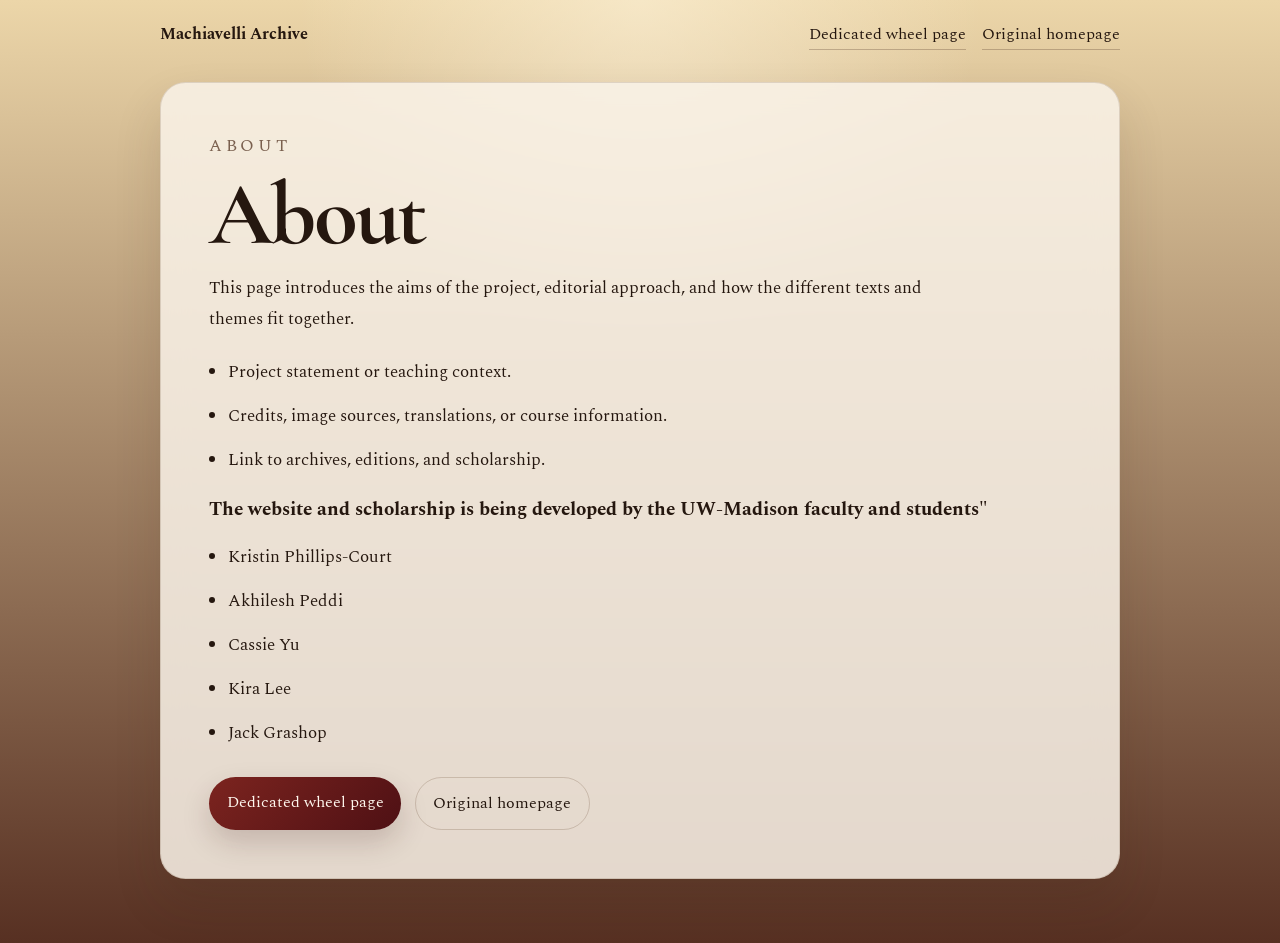
<file: about.html>
<!DOCTYPE html>
<html lang="en">
<head>
  <meta charset="UTF-8" />
  <meta name="viewport" content="width=device-width, initial-scale=1.0" />
  <title>About | Machiavelli</title>
  <link rel="preconnect" href="https://fonts.googleapis.com" />
  <link rel="preconnect" href="https://fonts.gstatic.com" crossorigin />
  <link href="https://fonts.googleapis.com/css2?family=Cormorant+Garamond:wght@400;500;600;700&family=Spectral:wght@300;400;500;600&display=swap" rel="stylesheet" />
  <link rel="stylesheet" href="section-page.css" />
</head>
<body>
  <header class="section-shell section-topbar">
    <strong>Machiavelli Archive</strong>
    <div class="topbar-links">
      <a href="wheel.html">Dedicated wheel page</a>
      <a href="index.html">Original homepage</a>
    </div>
  </header>

  <main class="section-shell">
    <section class="section-card">
      <p class="section-kicker">About</p>
      <h1>About</h1>
      <p class="section-intro">
        This page introduces the aims of the project, editorial approach, and how the different
        texts and themes fit together.
      </p>
      <ul class="section-list">
        <li>Project statement or teaching context.</li>
        <li>Credits, image sources, translations, or course information.</li>
        <li>Link to archives, editions, and scholarship.</li>
      </ul>

      <p class="section-kicker"></p>
      <h3>The website and scholarship is being developed by the UW-Madison faculty and students"</h3>
      <ul class="section-list">
        <li>Kristin Phillips-Court</li>
        <li>Akhilesh Peddi</li>
        <li>Cassie Yu</li>
        <li>Kira Lee</li>
        <li>Jack Grashop</li>
      </ul>

      <div class="section-actions">
        <a href="wheel.html">Dedicated wheel page</a>
        <a class="secondary" href="index.html">Original homepage</a>
      </div>
    </section>
  </main>
</body>
</html>
</file>
<file: section-page.css>
:root {
  --page-bg-top: #ecd6a9;
  --page-bg-bottom: #573022;
  --card-bg: rgba(250, 243, 232, 0.86);
  --card-line: rgba(86, 55, 31, 0.16);
  --ink: #25170f;
  --accent: #7c241f;
  --accent-soft: rgba(124, 36, 31, 0.12);
}

*,
*::before,
*::after {
  box-sizing: border-box;
}

body {
  margin: 0;
  min-height: 100vh;
  color: var(--ink);
  font-family: "Spectral", Georgia, serif;
  background:
    radial-gradient(circle at top, rgba(255, 245, 222, 0.55), transparent 30%),
    linear-gradient(180deg, var(--page-bg-top), var(--page-bg-bottom));
}

a {
  color: inherit;
}

.section-shell {
  width: min(100% - 2rem, 960px);
  margin: 0 auto;
}

.section-topbar {
  display: flex;
  flex-wrap: wrap;
  gap: 0.9rem;
  justify-content: space-between;
  padding-top: 1.4rem;
}

.topbar-links {
  display: flex;
  flex-wrap: wrap;
  gap: 1rem;
}

.topbar-links a {
  text-decoration: none;
  padding-bottom: 0.15rem;
  border-bottom: 1px solid rgba(56, 31, 17, 0.25);
}

main.section-shell {
  min-height: calc(100vh - 4.5rem);
  display: grid;
  place-items: center;
  padding: 2rem 0 4rem;
}

.section-card {
  width: 100%;
  padding: clamp(1.5rem, 4vw, 3rem);
  border-radius: 1.6rem;
  background: var(--card-bg);
  border: 1px solid var(--card-line);
  box-shadow: 0 1.5rem 3rem rgba(58, 33, 20, 0.14);
  backdrop-filter: blur(14px);
}

.section-kicker {
  margin: 0 0 0.65rem;
  text-transform: uppercase;
  letter-spacing: 0.22em;
  font-size: 0.82rem;
  color: rgba(74, 42, 24, 0.72);
}

h1 {
  margin: 0;
  font-family: "Cormorant Garamond", Georgia, serif;
  font-size: clamp(3rem, 8vw, 5.6rem);
  line-height: 0.95;
  letter-spacing: -0.03em;
}

.section-intro,
.section-card p,
.section-list {
  font-size: 1.05rem;
  line-height: 1.85;
}

.section-intro {
  margin: 1rem 0 1.35rem;
  max-width: 46rem;
}

.section-list {
  margin: 0;
  padding-left: 1.2rem;
}

.section-list li + li {
  margin-top: 0.8rem;
}

.section-actions {
  display: flex;
  flex-wrap: wrap;
  gap: 0.85rem;
  margin-top: 1.75rem;
}

.section-actions a {
  text-decoration: none;
  background: linear-gradient(135deg, var(--accent), #4e1014);
  color: #fff7ee;
  padding: 0.85rem 1.1rem;
  border-radius: 999px;
  box-shadow: 0 0.8rem 1.8rem rgba(54, 18, 19, 0.18);
}

.section-actions a.secondary {
  background: transparent;
  color: var(--ink);
  border: 1px solid rgba(87, 53, 28, 0.2);
  box-shadow: none;
}

@media (max-width: 640px) {
  .section-shell {
    width: min(100% - 1rem, 960px);
  }

  .section-topbar {
    justify-content: flex-start;
  }
}
</file>
